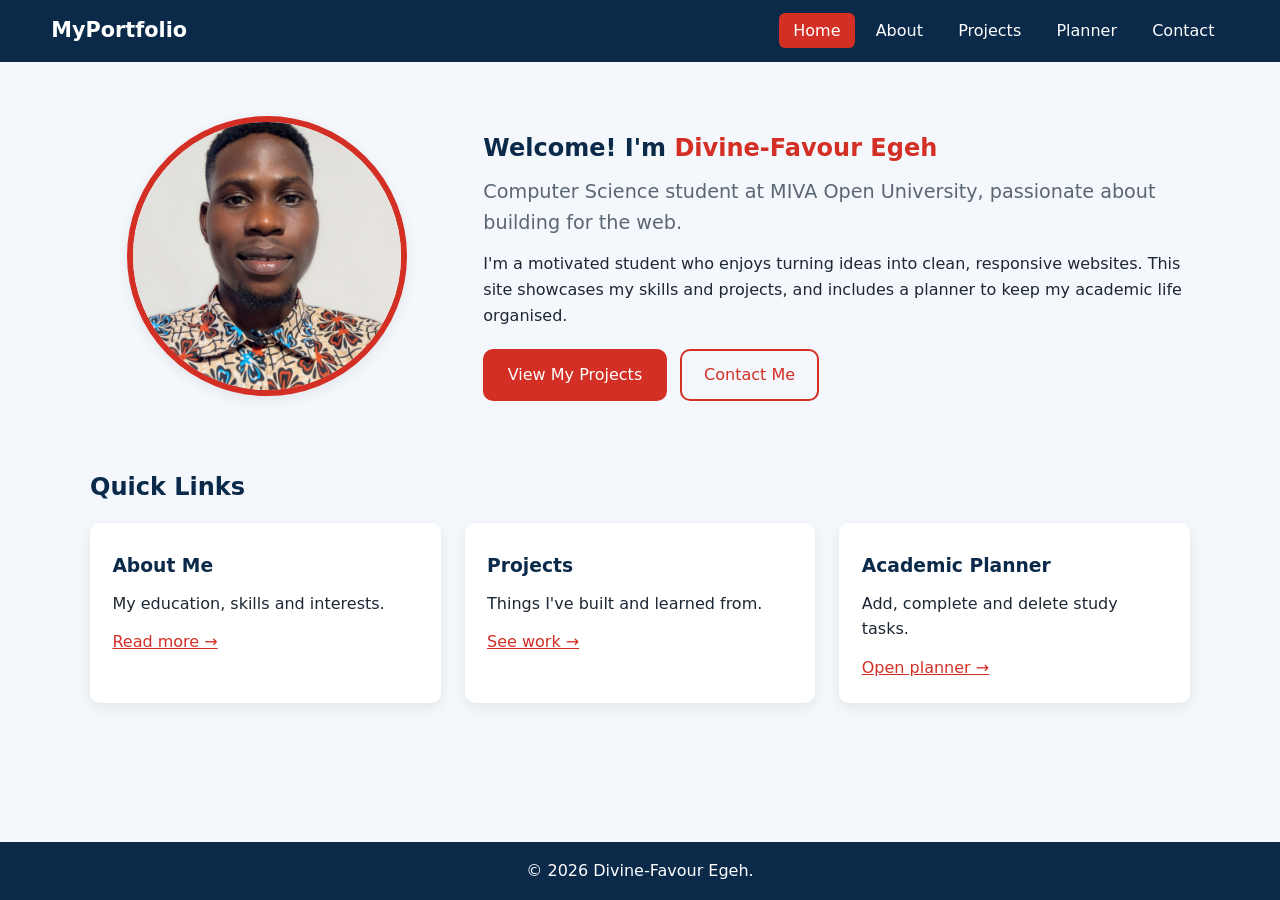
<file: index.html>
<!DOCTYPE html>
<html lang="en">
<head>
  <meta charset="UTF-8">
  <meta name="viewport" content="width=device-width, initial-scale=1.0">
  <meta name="description" content="Student portfolio and academic planner">
  <title>Home | MyPortfolio</title>
  <link rel="stylesheet" href="css/style.css">
</head>
<body>
  <header class="site-header">
    <a href="index.html" class="logo">MyPortfolio</a>
    <button class="nav-toggle" aria-label="Toggle menu" aria-expanded="false">☰</button>
    <nav id="nav-menu" aria-label="Main navigation">
      <ul>
        <li><a href="index.html" aria-current="page">Home</a></li>
        <li><a href="about.html">About</a></li>
        <li><a href="projects.html">Projects</a></li>
        <li><a href="planner.html">Planner</a></li>
        <li><a href="contact.html">Contact</a></li>
      </ul>
    </nav>
  </header>

  <main>
    <section class="hero container">
      <img class="profile-photo" src="assets/profile.jpg" alt="Portrait of Divine-Favour Egeh">
      <div class="hero-text">
        
        <h1>Welcome! I'm <span class="accent">Divine-Favour Egeh</span></h1>
        <p class="lead">Computer Science student at MIVA Open University, passionate about building for the web.</p>
        <p>
          I'm a motivated student who enjoys turning ideas into clean, responsive websites.
          This site showcases my skills and projects, and includes a planner to keep my
          academic life organised.
        </p>
        <a href="projects.html" class="btn">View My Projects</a>
        <a href="contact.html" class="btn btn-outline">Contact Me</a>
      </div>
    </section>

    <section class="container">
      <h2>Quick Links</h2>
      <div class="grid">
        <article class="card"><h3>About Me</h3><p>My education, skills and interests.</p><a href="about.html">Read more →</a></article>
        <article class="card"><h3>Projects</h3><p>Things I've built and learned from.</p><a href="projects.html">See work →</a></article>
        <article class="card"><h3>Academic Planner</h3><p>Add, complete and delete study tasks.</p><a href="planner.html">Open planner →</a></article>
      </div>
    </section>
  </main>

  <footer class="site-footer">
    <p>&copy; <span id="year"></span> Divine-Favour Egeh.</p>
  </footer>
  <script src="js/script.js"></script>
</body>
</html>
</file>
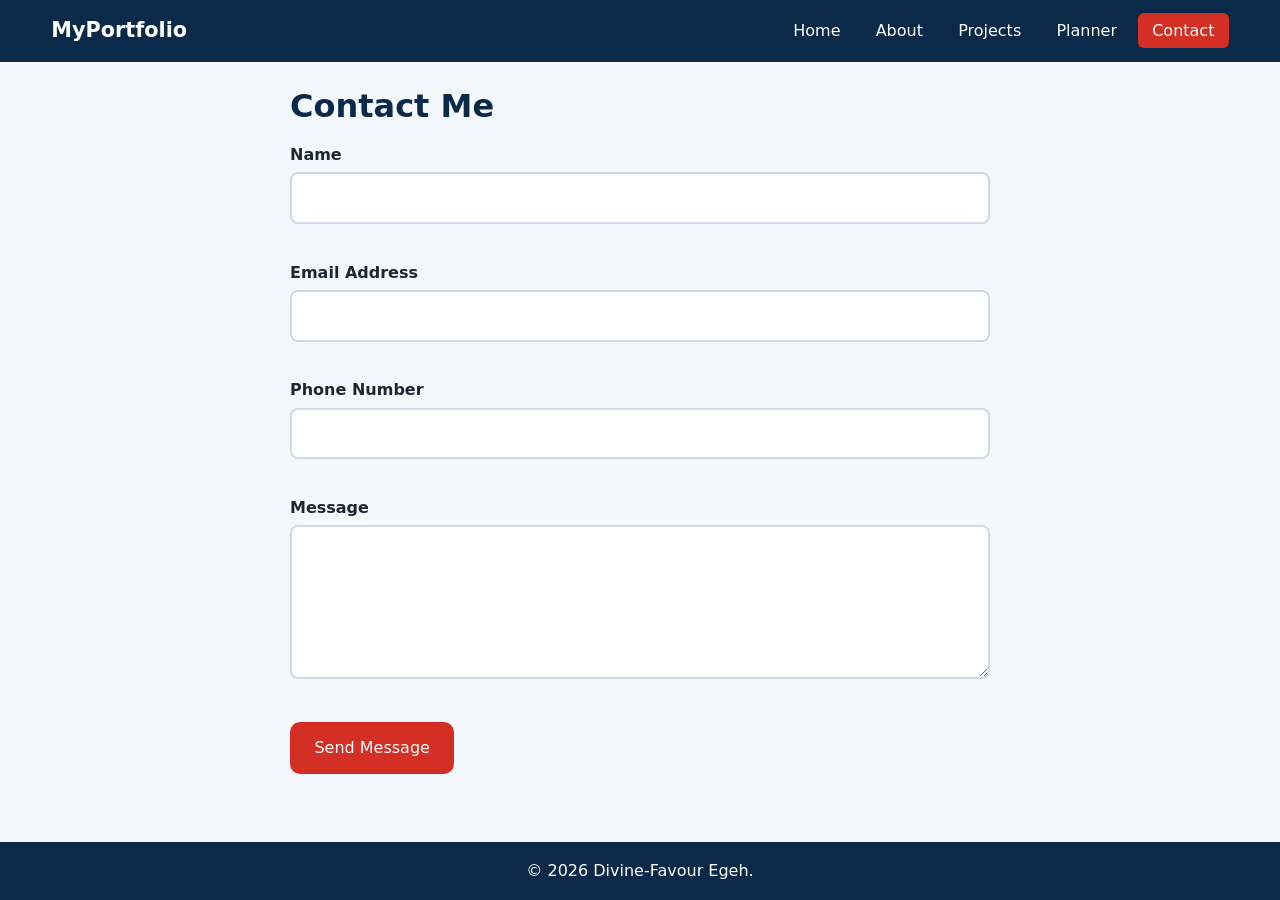
<file: contact.html>
<!DOCTYPE html>
<html lang="en">
<head>
  <meta charset="UTF-8">
  <meta name="viewport" content="width=device-width, initial-scale=1.0">
  <title>Contact | MyPortfolio</title>
  <link rel="stylesheet" href="css/style.css">
</head>
<body>
  <header class="site-header">
    <a href="index.html" class="logo">MyPortfolio</a>
    <button class="nav-toggle" aria-label="Toggle menu" aria-expanded="false">☰</button>
    <nav id="nav-menu" aria-label="Main navigation">
      <ul>
        <li><a href="index.html">Home</a></li>
        <li><a href="about.html">About</a></li>
        <li><a href="projects.html">Projects</a></li>
        <li><a href="planner.html">Planner</a></li>
        <li><a href="contact.html" aria-current="page">Contact</a></li>
      </ul>
    </nav>
  </header>

  <main class="container narrow">
    <h1>Contact Me</h1>
    <form id="contact-form" novalidate>
      <div class="field">
        <label for="name">Name</label>
        <input type="text" id="name" name="name">
        <span class="error"></span>
      </div>
      <div class="field">
        <label for="email">Email Address</label>
        <input type="email" id="email" name="email">
        <span class="error"></span>
      </div>
      <div class="field">
        <label for="phone">Phone Number</label>
        <input type="tel" id="phone" name="phone" inputmode="numeric">
        <span class="error"></span>
      </div>
      <div class="field">
        <label for="message">Message</label>
        <textarea id="message" name="message" rows="5"></textarea>
        <span class="error"></span>
      </div>
      <button type="submit" class="btn">Send Message</button>
      <p id="form-success" class="success" role="status"></p>
    </form>
  </main>

  <footer class="site-footer">
    <p>&copy; <span id="year"></span> Divine-Favour Egeh.</p>
  </footer>
  <script src="js/script.js"></script>
</body>
</html>
</file>
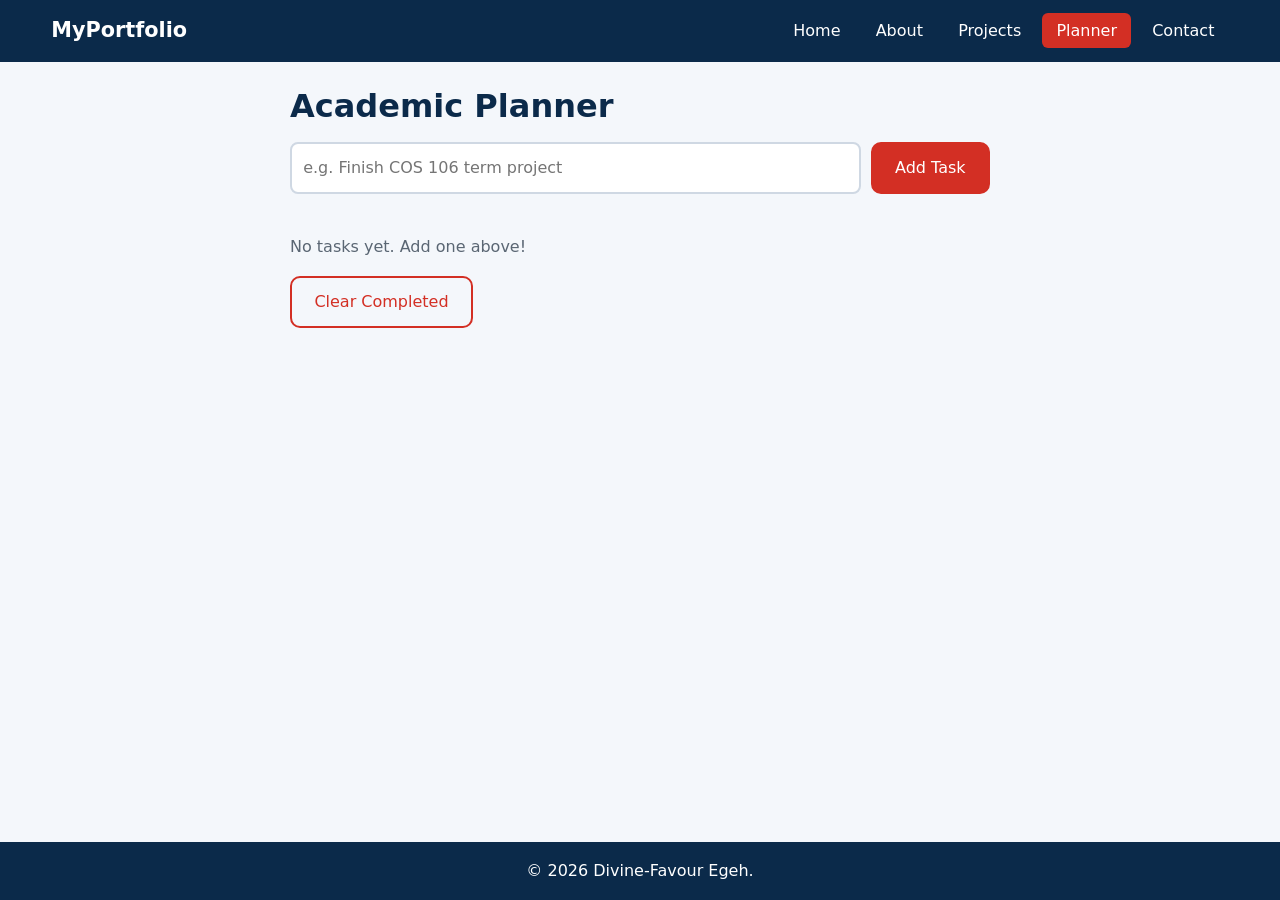
<file: planner.html>
<!DOCTYPE html>
<html lang="en">
<head>
  <meta charset="UTF-8">
  <meta name="viewport" content="width=device-width, initial-scale=1.0">
  <title>Academic Planner | MyPortfolio</title>
  <link rel="stylesheet" href="css/style.css">
</head>
<body>
  <header class="site-header">
    <a href="index.html" class="logo">MyPortfolio</a>
    <button class="nav-toggle" aria-label="Toggle menu" aria-expanded="false">☰</button>
    <nav id="nav-menu" aria-label="Main navigation">
      <ul>
        <li><a href="index.html">Home</a></li>
        <li><a href="about.html">About</a></li>
        <li><a href="projects.html">Projects</a></li>
        <li><a href="planner.html" aria-current="page">Planner</a></li>
        <li><a href="contact.html">Contact</a></li>
      </ul>
    </nav>
  </header>

  <main class="container narrow">
    <h1>Academic Planner</h1>

    <form id="task-form" class="planner-form" novalidate>
      <label for="task-input" class="sr-only">New task</label>
      <input type="text" id="task-input" placeholder="e.g. Finish COS 106 term project" maxlength="100">
      <button type="submit" class="btn">Add Task</button>
    </form>
    <p id="task-error" class="error" role="alert"></p>

    <p id="task-count" class="muted"></p>
    <ul id="task-list" class="task-list"></ul>
    <button id="clear-completed" class="btn btn-outline">Clear Completed</button>
  </main>

  <footer class="site-footer">
    <p>&copy; <span id="year"></span> Divine-Favour Egeh.</p>
  </footer>
  <script src="js/script.js"></script>
</body>
</html>
</file>
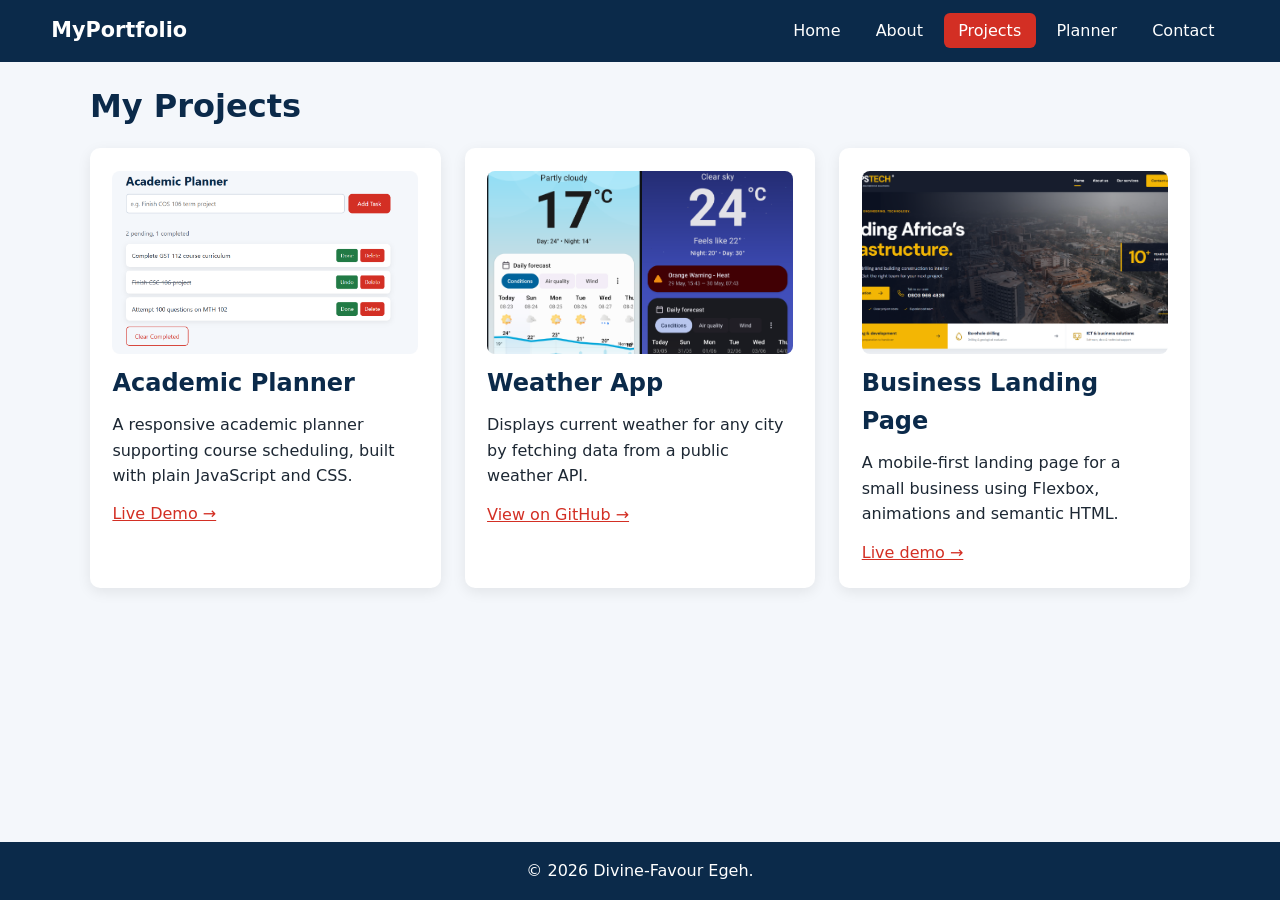
<file: projects.html>
<!DOCTYPE html>
<html lang="en">
<head>
  <meta charset="UTF-8">
  <meta name="viewport" content="width=device-width, initial-scale=1.0">
  <title>Projects | MyPortfolio</title>
  <link rel="stylesheet" href="css/style.css">
</head>
<body>
  <header class="site-header">
    <a href="index.html" class="logo">MyPortfolio</a>
    <button class="nav-toggle" aria-label="Toggle menu" aria-expanded="false">☰</button>
    <nav id="nav-menu" aria-label="Main navigation">
      <ul>
        <li><a href="index.html">Home</a></li>
        <li><a href="about.html">About</a></li>
        <li><a href="projects.html" aria-current="page">Projects</a></li>
        <li><a href="planner.html">Planner</a></li>
        <li><a href="contact.html">Contact</a></li>
      </ul>
    </nav>
  </header>

  <main class="container">
    <h1>My Projects</h1>
    <div class="grid">
      <article class="card project">
        <img src="assets/planner.png" alt="Screenshot of an academic planner">
        <h2>Academic Planner</h2>
        <p>A responsive academic planner supporting course scheduling, built with plain JavaScript and CSS.</p>
        <a href="planner.html" target="_blank" rel="noopener">Live Demo →</a>
      </article>

      <article class="card project">
        <img src="assets/weather-app.png" alt="Screenshot of a weather dashboard">
        <h2>Weather App</h2>
        <p>Displays current weather for any city by fetching data from a public weather API.</p>
        <a href="https://github.com/breezy-weather/breezy-weather" target="_blank" rel="noopener">View on GitHub →</a>
      </article>

      <article class="card project">
        <img src="assets/tripstech.png" alt="Screenshot of a business landing page">
        <h2>Business Landing Page</h2>
        <p>A mobile-first landing page for a small business using Flexbox, animations and semantic HTML.</p>
        <a href="https://tripstech.com.ng/" target="_blank" rel="noopener">Live demo →</a>
      </article>
    </div>
  </main>

  <footer class="site-footer">
    <p>&copy; <span id="year"></span> Divine-Favour Egeh.</p>
  </footer>
  <script src="js/script.js"></script>
</body>
</html>
</file>
<file: css/style.css>
:root {
  --primary: #0b2a4a;
  --accent: #d32f24;
  --accent-dark: #c72e22;
  --success: #217a45;
  --light: #f4f7fb;
  --text: #1c2733;
  --muted: #5a6673;
  --radius: 10px;
  --shadow: 0 4px 14px rgba(0, 0, 0, 0.08);
}

* { box-sizing: border-box; margin: 0; padding: 0; }
html { scroll-behavior: smooth; }
body {
  font-family: "Segoe UI", system-ui, sans-serif;
  color: var(--text);
  background: var(--light);
  line-height: 1.6;
  min-height: 100vh;
  display: flex;
  flex-direction: column;
}
main { flex: 1; padding-bottom: 2rem; }
img, video { max-width: 100%; display: block; }
video { width: 100%; height: auto; }
h1, h2, h3 { color: var(--primary); margin: 1.2rem 0 0.6rem; }
p { margin-bottom: 0.8rem; }
ul, ol { margin: 0 0 1rem 1.4rem; }
a { color: var(--accent); }
.container { width: min(1100px, 92%); margin: 0 auto; }
.narrow { width: min(700px, 92%); }
.accent { color: var(--accent); }
.muted { color: var(--muted); }
.sr-only { position: absolute; left: -9999px; }

/* Header & navigation */
.site-header {
  position: sticky; top: 0; z-index: 10;
  display: flex; justify-content: space-between; align-items: center;
  padding: 0.9rem 4%;
  background: var(--primary);
}
.logo { color: #fff; font-weight: 700; font-size: 1.3rem; text-decoration: none; }
nav ul { display: flex; gap: 0.4rem; list-style: none; margin: 0; }
nav a {
  color: #fff; text-decoration: none; padding: 0.5rem 0.9rem;
  border-radius: 6px; transition: background 0.3s, color 0.3s;
}
nav a:hover { background: rgba(255, 255, 255, 0.15); }
nav a[aria-current="page"] { background: var(--accent); }
.nav-toggle {
  display: none; background: none; border: none;
  color: #fff; font-size: 1.8rem; cursor: pointer;
}

/* Buttons */
.btn {
  display: inline-block; padding: 0.7rem 1.4rem; border: 2px solid var(--accent);
  background: var(--accent); color: #fff; border-radius: var(--radius);
  font: inherit; text-decoration: none; cursor: pointer;
  transition: transform 0.2s, background 0.3s, color 0.3s;
}
.btn:hover { transform: translateY(-2px); background: var(--accent-dark); }
.btn-outline { background: transparent; color: var(--accent); }
.btn-outline:hover { background: var(--accent); color: #fff; }

/* Hero */
.hero {
  display: grid; grid-template-columns: 1fr 2fr; gap: 2.5rem;
  align-items: center; padding: 3rem 0;
  animation: fadeUp 0.8s ease backwards;
}
.profile-photo {
  width: 100%; max-width: 280px; margin: 0 auto;
  aspect-ratio: 1; object-fit: cover;
  border-radius: 50%; border: 6px solid var(--accent); box-shadow: var(--shadow);
}
.lead { font-size: 1.2rem; color: var(--muted); }
.hero-text .btn { margin: 0.5rem 0.5rem 0 0; }

/* Cards & grid */
.grid { display: grid; grid-template-columns: repeat(auto-fit, minmax(260px, 1fr)); gap: 1.5rem; margin-top: 1rem; }
.card {
  background: #fff; padding: 1.4rem; border-radius: var(--radius);
  box-shadow: var(--shadow); transition: transform 0.3s, box-shadow 0.3s;
  animation: fadeUp 0.8s ease backwards;
}
.card:hover { transform: translateY(-6px); box-shadow: 0 10px 24px rgba(0, 0, 0, 0.14); }
.card h2, .card h3 { margin-top: 0.4rem; }
.project img {
  width: 100%; aspect-ratio: 5 / 3; object-fit: cover;
  border-radius: 8px; margin-bottom: 0.6rem;
}

/* About page */
.skills { display: flex; flex-wrap: wrap; gap: 0.6rem; list-style: none; margin: 0 0 1rem; }
.skills li {
  background: var(--primary); color: #fff; padding: 0.4rem 1rem;
  border-radius: 999px; transition: background 0.3s;
}
.skills li:hover { background: var(--accent); }
.table-wrap { overflow-x: auto; }
table { width: 100%; border-collapse: collapse; background: #fff; box-shadow: var(--shadow); }
caption { text-align: left; padding: 0.5rem 0; color: var(--muted); }
th, td { padding: 0.8rem; text-align: left; border-bottom: 1px solid #e3e8ef; }
th { background: var(--primary); color: #fff; }
tbody tr:hover { background: #eef3fa; }
audio { width: 100%; }
section { margin-bottom: 1.5rem; }

/* Planner */
.planner-form { display: flex; gap: 0.6rem; margin-bottom: 0.5rem; }
.planner-form input { flex: 1; }
.task-list { list-style: none; margin: 1rem 0; }
.task-list li {
  display: flex; align-items: center; justify-content: space-between; gap: 0.8rem;
  background: #fff; padding: 0.8rem 1rem; margin-bottom: 0.6rem;
  border-radius: var(--radius); box-shadow: var(--shadow);
}
.task-list li.new { animation: fadeUp 0.4s ease backwards; }
.task-list li.completed span { text-decoration: line-through; color: var(--muted); }
.task-list span { flex: 1; word-break: break-word; }
.task-actions { display: flex; gap: 0.4rem; }
.task-actions button {
  border: none; padding: 0.4rem 0.7rem; border-radius: 6px;
  font: inherit; font-size: 0.9rem; cursor: pointer; color: #fff;
  transition: opacity 0.2s;
}
.task-actions button:hover { opacity: 0.8; }
.btn-done { background: var(--success); }
.btn-delete { background: var(--accent); }

/* Forms */
input, textarea {
  width: 100%; padding: 0.7rem; font: inherit;
  border: 2px solid #cfd8e3; border-radius: 8px;
  transition: border-color 0.3s, box-shadow 0.3s;
}
input:focus, textarea:focus {
  outline: none; border-color: var(--primary);
  box-shadow: 0 0 0 3px rgba(11, 42, 74, 0.18);
}
input.invalid, textarea.invalid { border-color: var(--accent); }
input.invalid:focus, textarea.invalid:focus { box-shadow: 0 0 0 3px rgba(211, 47, 36, 0.2); }
.field { margin-bottom: 1rem; }
label { display: block; font-weight: 600; margin-bottom: 0.3rem; }
.error { color: var(--accent); font-size: 0.9rem; display: block; min-height: 1.2rem; }
.success { color: var(--success); font-weight: 600; margin-top: 1rem; }

/* Footer */
.site-footer { background: var(--primary); color: #fff; text-align: center; padding: 1rem; }
.site-footer p { margin: 0; }

/* Animation */
@keyframes fadeUp {
  from { opacity: 0; transform: translateY(20px); }
  to { opacity: 1; transform: translateY(0); }
}

/* Responsive */
@media (max-width: 768px) {
  .nav-toggle { display: block; }
  nav { position: absolute; top: 100%; left: 0; right: 0; background: var(--primary); }
  nav ul {
    flex-direction: column; max-height: 0; overflow: hidden; visibility: hidden;
    transition: max-height 0.4s ease, visibility 0.4s;
  }
  nav ul.open { max-height: 320px; padding-bottom: 0.6rem; visibility: visible; }
  nav a { display: block; margin: 0 4%; }
  .hero { grid-template-columns: 1fr; text-align: center; }
  .planner-form { flex-direction: column; }
}

/* Respect reduced-motion settings */
@media (prefers-reduced-motion: reduce) {
  *, *::before, *::after {
    animation: none !important;
    transition: none !important;
    scroll-behavior: auto !important;
  }
}
</file>
